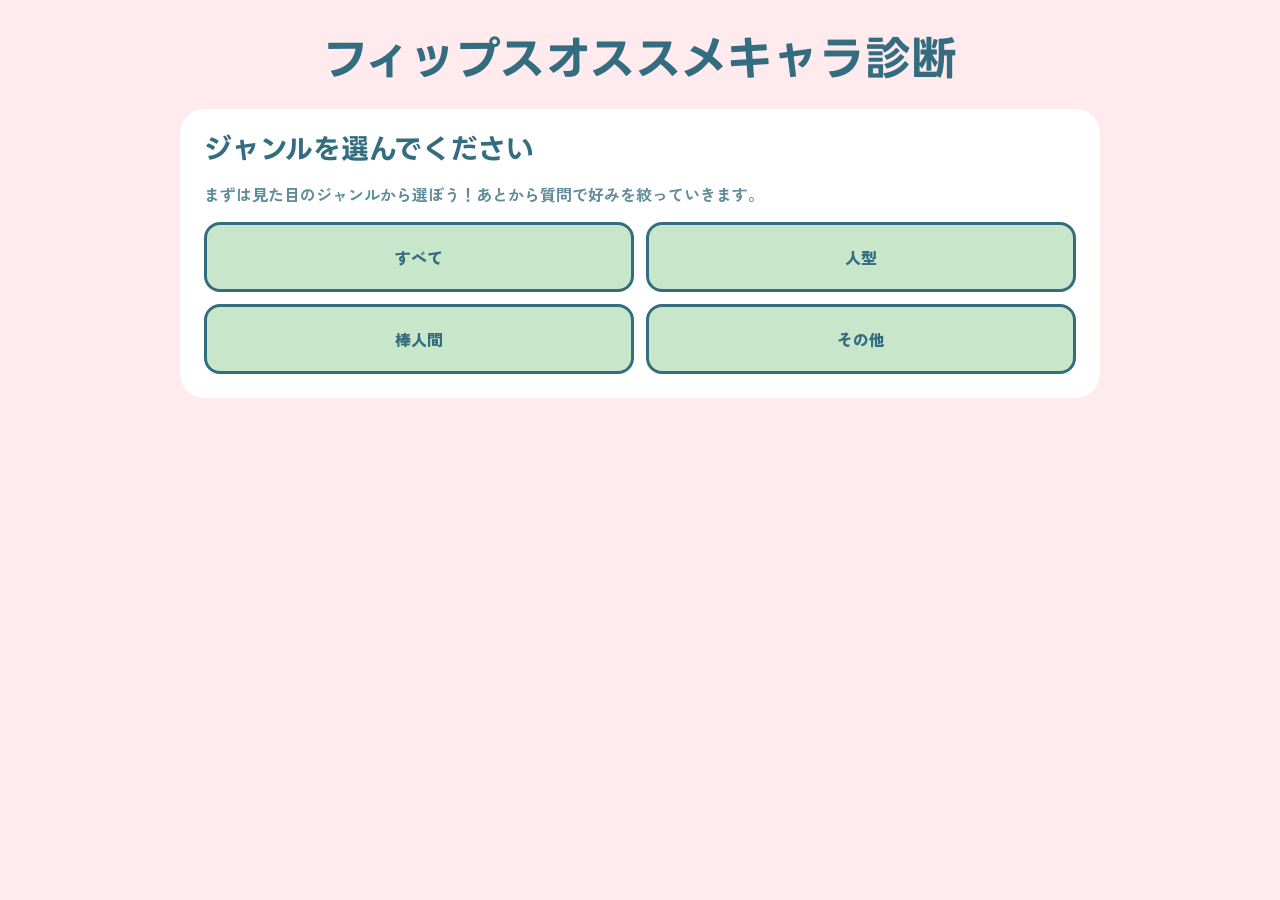
<file: index.html>
<!doctype html>
<html lang="ja">
<head>
<meta charset="utf-8">
<meta name="viewport" content="width=device-width,initial-scale=1">
<title>フィップスオススメキャラ診断</title>
<link rel="preconnect" href="https://fonts.googleapis.com">
<link rel="preconnect" href="https://fonts.gstatic.com" crossorigin>
<link href="https://fonts.googleapis.com/css2?family=LINE+Seed+JP:wght@800&family=Zen+Kaku+Gothic+New:wght@400;500;700;900&display=swap" rel="stylesheet">
<link rel="stylesheet" href="style.css">
</head>
<body>
<div id="app"></div>
<script src="script.js"></script>
</body>
</html>
</file>
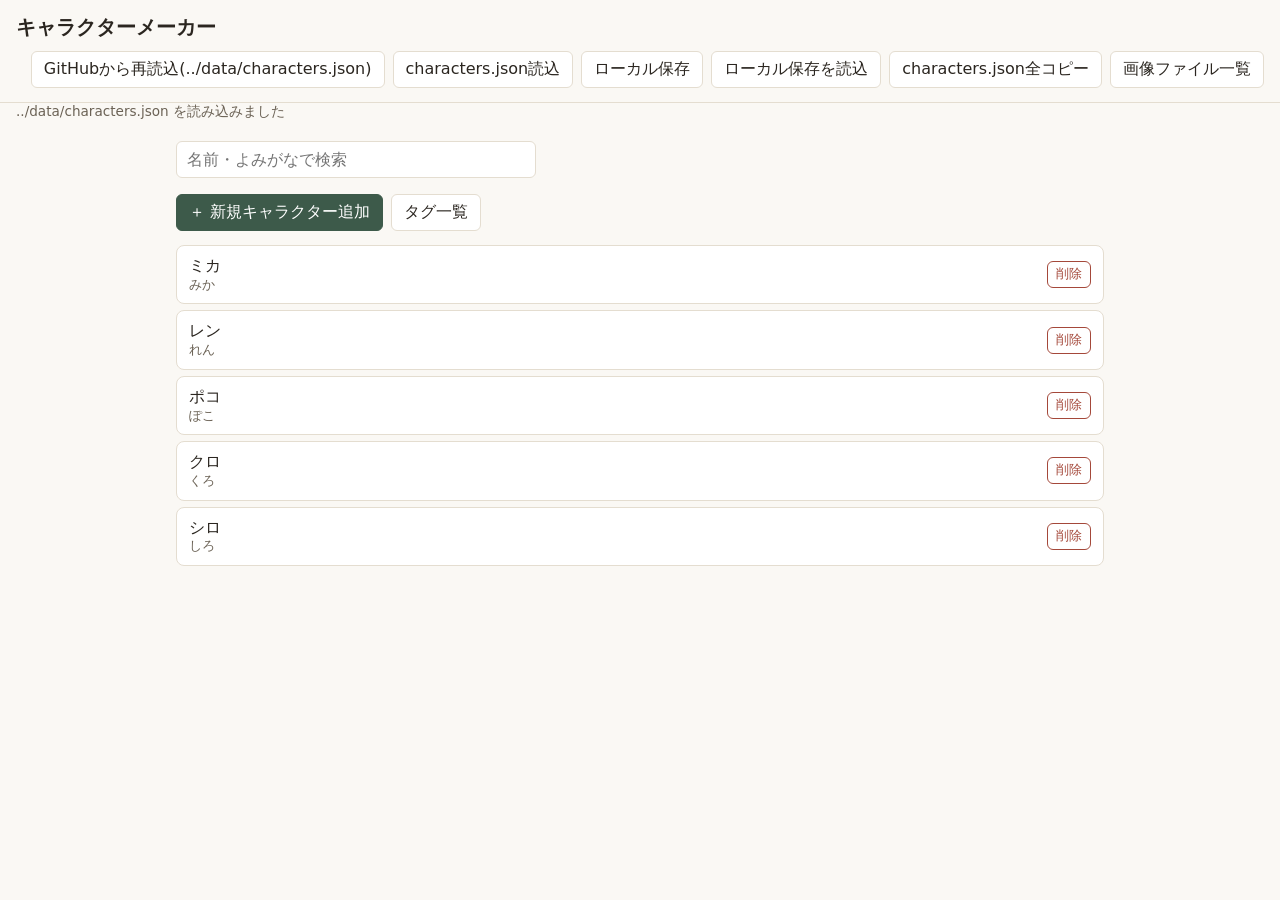
<file: data/character-maker.html>
<!DOCTYPE html>
<html lang="ja">
<head>
<meta charset="UTF-8">
<meta name="viewport" content="width=device-width, initial-scale=1, viewport-fit=cover">
<title>キャラクターメーカー</title>
<style>
:root{
  --bg:#faf8f4; --panel:#fff; --ink:#2b2620; --sub:#6b6255; --line:#e4ddd0;
  --accent:#3d5a4a; --accent-ink:#fff; --danger:#a4483a; --chip:#eef1ec;
  box-sizing:border-box; padding-top:env(safe-area-inset-top,0px); padding-bottom:env(safe-area-inset-bottom,0px);
}
@media (prefers-color-scheme: dark){
  :root:not([data-theme="light"]){
    --bg:#1c1a17; --panel:#262320; --ink:#ece6db; --sub:#a89f8e; --line:#3a352e;
    --accent:#7fae95; --accent-ink:#12211b; --danger:#e08a7a; --chip:#33302a;
  }
}
:root[data-theme="dark"]{
  --bg:#1c1a17; --panel:#262320; --ink:#ece6db; --sub:#a89f8e; --line:#3a352e;
  --accent:#7fae95; --accent-ink:#12211b; --danger:#e08a7a; --chip:#33302a;
}
*{box-sizing:border-box;}
html,body{margin:0;padding:0;background:var(--bg);color:var(--ink);font-family:"Hiragino Sans","Yu Gothic",system-ui,sans-serif;}
body{min-height:100%;}
h1{font-size:1.25rem;font-weight:600;margin:0;}
.topbar{position:sticky;top:env(safe-area-inset-top,0px);z-index:5;background:var(--bg);border-bottom:1px solid var(--line);padding:14px 16px;display:flex;flex-wrap:wrap;gap:10px;align-items:center;}
.toolrow{display:flex;flex-wrap:wrap;gap:8px;margin-left:auto;}
button{font:inherit;border:1px solid var(--line);background:var(--panel);color:var(--ink);padding:7px 12px;border-radius:6px;cursor:pointer;}
button:hover{border-color:var(--accent);}
button.primary{background:var(--accent);color:var(--accent-ink);border-color:var(--accent);}
button.danger{color:var(--danger);border-color:var(--danger);}
button.small{padding:4px 8px;font-size:.8rem;}
.file-btn{position:relative;overflow:hidden;}
.file-btn input{position:absolute;inset:0;opacity:0;cursor:pointer;}
main{max-width:960px;margin:0 auto;padding:20px 16px 60px;}
.status{font-size:.85rem;color:var(--sub);min-height:1.2em;padding:0 16px;}
.search{width:100%;max-width:360px;padding:8px 10px;border:1px solid var(--line);border-radius:6px;background:var(--panel);color:var(--ink);font:inherit;}
.list{display:flex;flex-direction:column;gap:6px;margin-top:14px;}
.list-item{display:flex;justify-content:space-between;align-items:center;padding:10px 12px;border:1px solid var(--line);border-radius:8px;background:var(--panel);}
.list-item:hover{border-color:var(--accent);}
.list-item .names{line-height:1.3;cursor:pointer;flex:1;}
.list-item .reading{font-size:.8rem;color:var(--sub);}
.view{display:none;}
.view.open{display:block;}
fieldset{border:1px solid var(--line);border-radius:8px;padding:14px;margin:0 0 16px;}
legend{padding:0 6px;font-size:.85rem;color:var(--sub);}
.grid2{display:grid;grid-template-columns:1fr 1fr;gap:10px;}
@media (max-width:600px){.grid2{grid-template-columns:1fr;}}
label{display:block;font-size:.8rem;color:var(--sub);margin-bottom:3px;margin-top:8px;}
input[type=text],input[type=number],textarea{width:100%;padding:7px 9px;border:1px solid var(--line);border-radius:6px;background:var(--panel);color:var(--ink);font:inherit;}
textarea{resize:vertical;min-height:70px;font-family:inherit;}
.pathrow{display:flex;gap:6px;}
.pathrow input{flex:1;}
.range-row{display:flex;align-items:center;gap:8px;}
.range-row input[type=range]{flex:1;}
.range-row output{width:2.2em;text-align:right;font-variant-numeric:tabular-nums;}
.tagfield{position:relative;}
.chips{display:flex;flex-wrap:wrap;gap:6px;margin:6px 0;}
.chip{background:var(--chip);border-radius:14px;padding:4px 8px 4px 10px;font-size:.85rem;display:flex;align-items:center;gap:6px;}
.chip button{border:none;background:none;padding:0 2px;color:var(--sub);cursor:pointer;font-size:.9rem;line-height:1;}
.suggest{position:absolute;left:0;right:0;top:100%;background:var(--panel);border:1px solid var(--line);border-radius:6px;margin-top:2px;max-height:220px;overflow-y:auto;z-index:10;box-shadow:0 4px 12px rgba(0,0,0,.12);}
.suggest div{padding:7px 10px;cursor:pointer;font-size:.9rem;}
.suggest div:hover,.suggest div.active{background:var(--chip);}
.suggest .newtag{color:var(--accent);}
.freelist{display:flex;flex-direction:column;gap:6px;margin-top:4px;}
.freelist .row{display:flex;gap:6px;}
.freelist .row input{flex:1;}
.actions{display:flex;gap:8px;margin-top:16px;flex-wrap:wrap;}
.modal-bg{display:none;position:fixed;inset:0;background:rgba(0,0,0,.4);align-items:center;justify-content:center;z-index:20;}
.modal-bg.open{display:flex;}
.modal{background:var(--panel);border-radius:10px;padding:20px;max-width:360px;width:90%;}
.hint{font-size:.75rem;color:var(--sub);margin-top:2px;}
hr.sep{border:none;border-top:1px solid var(--line);margin:18px 0;}
.tagrow{display:flex;gap:6px;align-items:center;padding:8px 10px;border:1px solid var(--line);border-radius:8px;background:var(--panel);margin-bottom:6px;}
.tagrow input{flex:1;}
</style>
</head>
<body>
<div class="topbar">
  <h1>キャラクターメーカー</h1>
  <div class="toolrow">
    <button id="githubReload">GitHubから再読込(../data/characters.json)</button>
    <button class="file-btn">characters.json読込<input type="file" id="loadChars" accept=".json"></button>
    <button id="localSave">ローカル保存</button>
    <button id="localLoad">ローカル保存を読込</button>
    <button id="copyChars">characters.json全コピー</button>
    <button id="imageFilesBtn">画像ファイル一覧</button>
  </div>
</div>
<div class="status" id="status"></div>

<main>
  <div class="view open" id="listView">
    <input class="search" id="searchBox" placeholder="名前・よみがなで検索">
    <div class="actions">
      <button class="primary" id="newCharBtn">＋ 新規キャラクター追加</button>
      <button id="tagListBtn">タグ一覧</button>
    </div>
    <div class="list" id="charList"></div>
  </div>

  <div class="view" id="editorView">
    <button id="backBtn">← 一覧へ戻る</button>
    <hr class="sep">
    <fieldset>
      <legend>基本情報</legend>
      <div class="grid2">
        <div><label>ID</label><input type="text" id="f_id"></div>
        <div><label>名前</label><input type="text" id="f_name"></div>
        <div><label>よみがな</label><input type="text" id="f_reading"></div>
        <div>
          <label>性別</label>
          <input type="text" id="f_gender" list="genderList">
          <datalist id="genderList"><option value="女性"><option value="男性"><option value="中性"><option value="その他"></datalist>
        </div>
        <div><label>身長</label><input type="text" id="f_height"></div>
        <div><label>年齢</label><input type="text" id="f_age"></div>
        <div>
          <label>立ち絵パス</label>
          <div class="pathrow tagfield" id="fullbodyWrap"><input type="text" id="f_fullbody" placeholder="ファイル名で検索..."></div>
        </div>
        <div>
          <label>バストアップパス</label>
          <div class="pathrow tagfield" id="bustWrap"><input type="text" id="f_bust" placeholder="ファイル名で検索..."></div>
        </div>
        <div><label>一人称</label><input type="text" id="f_firstPerson"></div>
        <div><label>二人称</label><div id="f_secondPerson" class="freelist"></div></div>
      </div>
      <label>好き</label><div id="f_likes" class="freelist"></div>
      <label>苦手</label><div id="f_dislikes" class="freelist"></div>
      <label>一言説明（結果画面用）</label><textarea id="f_description"></textarea>
      <label>詳細プロフィール</label><textarea id="f_longProfile" style="min-height:130px;"></textarea>
    </fieldset>

    <fieldset>
      <legend>外見</legend>
      <div id="appearanceFields"></div>
    </fieldset>

    <fieldset>
      <legend>性格</legend>
      <div id="personalitySliders"></div>
      <label>性格タグ</label>
      <div id="tagfield_personality_tags" class="tagfield"></div>
    </fieldset>

    <fieldset>
      <legend>善悪・立場</legend>
      <div class="range-row"><input type="range" id="f_alignment" min="-5" max="5" step="1"><output id="f_alignment_out"></output></div>
      <div class="hint">-5=悪 0=中立 +5=善</div>
    </fieldset>

    <fieldset>
      <legend>関係性</legend>
      <div id="tagfield_relationships" class="tagfield"></div>
    </fieldset>

    <fieldset>
      <legend>好きなもの（診断用タグ）</legend>
      <div id="tagfield_likesTags" class="tagfield"></div>
    </fieldset>

    <div class="actions">
      <button class="primary" id="saveCharBtn">保存</button>
      <button class="danger" id="deleteCharBtn">削除</button>
    </div>
  </div>

  <div class="view" id="tagListView">
    <button id="tagBackBtn">← 一覧へ戻る</button>
    <hr class="sep">
    <div class="hint" style="margin-bottom:10px;">現在いずれかのキャラクターで使われているタグの一覧です。名前を変更するとその場で全キャラクターに反映され、削除すると使用中の全キャラクターから取り除かれます。</div>
    <input class="search" id="tagSearchBox" placeholder="タグ名で検索">
    <div id="tagListBody" style="margin-top:14px;"></div>
  </div>
</main>

<div class="modal-bg" id="imageFilesModal">
  <div class="modal" style="max-width:420px;">
    <div class="hint" style="margin-bottom:8px;">../images/full ・ ../images/bust のファイルは自動では一覧取得できない仕様上の制約があるため、既にキャラクターで使われているファイル名は自動でサジェストに入ります。まだどのキャラクターにも使っていない画像を先行登録したい場合だけ、ここにファイル名を1行ずつ貼り付けてください。</div>
    <label>images/full のファイル名一覧</label><textarea id="fullFilesText" style="min-height:110px;"></textarea>
    <label>images/bust のファイル名一覧</label><textarea id="bustFilesText" style="min-height:110px;"></textarea>
    <div class="actions">
      <button class="primary" id="imageFilesSave">保存</button>
      <button id="imageFilesCancel">キャンセル</button>
    </div>
  </div>
</div>

<div class="modal-bg" id="delModal">
  <div class="modal">
    <p>このキャラクターを削除しますか？</p>
    <div class="actions">
      <button class="danger" id="delConfirm">削除する</button>
      <button id="delCancel">キャンセル</button>
    </div>
  </div>
</div>

<script>
// ---------- data (tags are plain Japanese strings, no internal IDs) ----------
let charactersData = { "characters":[
{"id":"mika","name":"ミカ","reading":"みか","images":{"fullbody":"images/full/mika.png","bust":"images/bust/mika.png"},"profile":{"gender":"女性","height":"165cm","age":"20歳","likes":["猫","甘いもの"],"dislikes":["虫"],"firstPerson":"私","secondPerson":["あなた"],"description":"自信家で面倒見のよい、ぱっつん髪の女性。","longProfile":"幼い頃から面倒見の良さで周りに頼られてきたタイプ。\n自分の意見にははっきり自信を持っているが、それを人に押し付けることはなく、困っている人がいると放っておけない。\n猫と甘いものに目がなく、休日はカフェで新作スイーツを開拓するのが密かな楽しみ。\n見た目はクールだが素は世話焼きで、後輩からは「厳しいけど頼れる先輩」として慕われている。"},"appearance":{"species":["人間"],"body":["高身長","細身","女性"],"face":["クール"],"hair":["ぱっつん","長髪"],"eyes":["ツリ目"],"clothing":["眼鏡"],"color":["青色","白色"],"other":["傷"]},"personality":{"EI":3,"NS":1,"TF":3,"PJ":2,"AT":4,"tags":["自信家","クール","面倒見がいい"]},"alignment":4,"relationships":["守ってくれる","頼れる"],"likesTags":["猫好き","甘いもの好き"]},
{"id":"ren","name":"レン","reading":"れん","images":{"fullbody":"images/full/ren.png","bust":"images/bust/ren.png"},"profile":{"gender":"男性","height":"180cm","age":"24歳","likes":["ゲーム","コーヒー"],"dislikes":["騒音"],"firstPerson":"俺","secondPerson":["お前"],"description":"無口でクールだが、信頼した相手には甘い青年。","longProfile":"口数は少なく、初対面ではとっつきにくいと思われがちだが、一度懐に入れた相手にはとことん甘い。\n騒がしい場所が苦手で、休みの日はひとりで喫茶店に入り浸ってコーヒーを飲みながらゲームの攻略情報を眺めている。\n信頼している相手のことは何があっても守ろうとする一面があり、そのギャップに気づいた人から慕われることが多い。"},"appearance":{"species":["人間"],"body":["高身長","細身","男性"],"face":["クール"],"hair":["短髪"],"eyes":["ツリ目"],"clothing":["黒い服"],"color":["黒色","青色"],"other":[]},"personality":{"EI":-3,"NS":1,"TF":4,"PJ":3,"AT":2,"tags":["クール","物静か","頼れる"]},"alignment":2,"relationships":["守ってくれる","パートナー気質"],"likesTags":["ゲーム好き","コーヒー好き"]},
{"id":"poko","name":"ポコ","reading":"ぽこ","images":{"fullbody":"images/full/poko.png","bust":"images/bust/poko.png"},"profile":{"gender":"不明","height":"145cm","age":"不明","likes":["猫","お祭り"],"dislikes":["静かな場所"],"firstPerson":"ぼく","secondPerson":["きみ"],"description":"元気いっぱいで人懐っこい、小柄な人外。","longProfile":"どこから来たのかは本人もよく分かっていないが、とにかく元気で人懐っこい。\n初対面の相手にもすぐしっぽを振って近づいていくので、警戒心という言葉とは無縁。\nお祭りと猫が大好きで、屋台の匂いを嗅ぎつけると誰よりも早く駆け出す。\n実は誰かに守られていると安心するタイプで、頼れる相手を見つけると一直線について回る。"},"appearance":{"species":["人外","人型人外"],"body":["小柄","かわいい"],"face":["かわいい"],"hair":["短髪"],"eyes":["丸目"],"clothing":["リボン"],"color":["黄色","緑色"],"other":["しっぽ"]},"personality":{"EI":5,"NS":3,"TF":1,"PJ":-2,"AT":1,"tags":["元気","人懐っこい","エネルギッシュ"]},"alignment":3,"relationships":["相棒気質","守られたい"],"likesTags":["猫好き","お祭り好き"]},
{"id":"kuro","name":"クロ","reading":"くろ","images":{"fullbody":"images/full/kuro.png","bust":"images/bust/kuro.png"},"profile":{"gender":"男性","height":"172cm","age":"29歳","likes":["酒場","勝負事"],"dislikes":["正義感の強い人"],"firstPerson":"俺","secondPerson":["あんた"],"description":"悪事も笑ってこなす、口の悪いヴィラン気質の男。","longProfile":"正義感の強い人間を見ると笑いたくなる、根っからのひねくれ者。\n酒場で賭け事に興じているのが一番落ち着く時間で、勝負事となると目の色が変わる。\n口は悪いが仲間内での面倒見は意外と良く、からかいながらも一度手を組んだ相手は最後まで見捨てない。\n傷だらけの過去については誰にも多くを語らない。"},"appearance":{"species":["人間"],"body":["筋肉","大人顔","男性"],"face":["イケメン","人相が悪い"],"hair":["短髪"],"eyes":["ツリ目"],"clothing":["コート","ピアス"],"color":["赤色","黒色"],"other":["傷"]},"personality":{"EI":2,"NS":2,"TF":4,"PJ":-1,"AT":3,"tags":["自信家","荒っぽい","遊び好き"]},"alignment":-4,"relationships":["からかい好き","ライバル気質"],"likesTags":["勝負事好き","酒場好き"]},
{"id":"shiro","name":"シロ","reading":"しろ","images":{"fullbody":"images/full/shiro.png","bust":"images/bust/shiro.png"},"profile":{"gender":"女性","height":"158cm","age":"18歳","likes":["本","紅茶"],"dislikes":["争い"],"firstPerson":"私","secondPerson":["あなた"],"description":"物静かで知的。困っている人を放っておけない少女。","longProfile":"人と話すよりも本を読んでいる時間の方が落ち着く、物静かな性格。\n紅茶を淹れながら静かに過ごすのが一番好きな時間だが、困っている人を見かけると自分から声をかけてしまう。\n争いごとは苦手で、誰かに守られている方が安心する反面、本人が思っている以上に周りをよく見て助けている。\n知的で丁寧な物腰から、年上の人にも可愛がられやすい。"},"appearance":{"species":["人間"],"body":["細身","童顔","女性"],"face":["かわいい"],"hair":["長髪","姫カット"],"eyes":["タレ目"],"clothing":["リボン","ドレス"],"color":["白色","ピンク色"],"other":[]},"personality":{"EI":-4,"NS":4,"TF":2,"PJ":4,"AT":-1,"tags":["物静か","優しい","知的"]},"alignment":5,"relationships":["守られたい","面倒見がいい"],"likesTags":["読書好き","紅茶好き"]}
]};

let editingChar = null;
let editingIsNew = false;
let fullFiles = [];
let bustFiles = [];
try{ fullFiles=JSON.parse(localStorage.getItem('charMaker_fullFiles')||'[]'); }catch(e){}
try{ bustFiles=JSON.parse(localStorage.getItem('charMaker_bustFiles')||'[]'); }catch(e){}

const APPEARANCE_CATS = [["species","種族"],["body","体格"],["face","人相"],["hair","髪型"],["eyes","目の形"],["clothing","服装・アクセ"],["color","色"],["other","その他"]];
const PERSONALITY_NUMS = [["EI","EI"],["NS","NS"],["TF","TF"],["PJ","PJ"],["AT","AT"]];
const TAG_ARRAY_PATHS = c => [c.appearance.species,c.appearance.body,c.appearance.face,c.appearance.hair,c.appearance.eyes,c.appearance.clothing,c.appearance.color,c.appearance.other,c.personality.tags,c.relationships,c.likesTags];

function showView(id){document.querySelectorAll('.view').forEach(v=>v.classList.remove('open'));document.getElementById(id).classList.add('open');}
function status(msg){document.getElementById('status').textContent=msg; setTimeout(()=>{if(document.getElementById('status').textContent===msg)document.getElementById('status').textContent='';},3500);}
function escapeHtml(s){return (s||'').replace(/[&<>"']/g,m=>({'&':'&amp;','<':'&lt;','>':'&gt;','"':'&quot;',"'":'&#39;'}[m]));}

// collect every distinct tag string currently in use anywhere
function getAllUsedTags(){
  const set=new Set();
  charactersData.characters.forEach(c=>TAG_ARRAY_PATHS(c).forEach(arr=>arr.forEach(t=>set.add(t))));
  return Array.from(set).sort((a,b)=>a.localeCompare(b,'ja'));
}

// ---------- character list ----------
function renderList(){
  const q=document.getElementById('searchBox').value.trim();
  const list=document.getElementById('charList');
  list.innerHTML='';
  charactersData.characters.forEach((c,i)=>{
    if(q && !c.name.includes(q) && !c.reading.includes(q)) return;
    const div=document.createElement('div');
    div.className='list-item';
    const nameEl=document.createElement('div'); nameEl.className='names';
    nameEl.innerHTML=`${escapeHtml(c.name)}<div class="reading">${escapeHtml(c.reading||'')}</div>`;
    nameEl.onclick=()=>openEditor(i);
    const delBtn=document.createElement('button'); delBtn.className='small danger'; delBtn.textContent='削除';
    delBtn.onclick=()=>{charactersData._editIndex=i; document.getElementById('delModal').classList.add('open');};
    div.appendChild(nameEl); div.appendChild(delBtn);
    list.appendChild(div);
  });
}
document.getElementById('searchBox').addEventListener('input',renderList);
document.getElementById('newCharBtn').onclick=()=>{
  editingIsNew=true;
  editingChar={id:"",name:"",reading:"",images:{fullbody:"",bust:""},profile:{gender:"",height:"",age:"",likes:[],dislikes:[],firstPerson:"",secondPerson:[],description:"",longProfile:""},appearance:{species:[],body:[],face:[],hair:[],eyes:[],clothing:[],color:[],other:[]},personality:{EI:0,NS:0,TF:0,PJ:0,AT:0,tags:[]},alignment:0,relationships:[],likesTags:[]};
  openEditorUI();
};
document.getElementById('backBtn').onclick=()=>{editingChar=null; showView('listView'); renderList();};

function openEditor(index){
  editingIsNew=false;
  editingChar=JSON.parse(JSON.stringify(charactersData.characters[index]));
  charactersData._editIndex=index;
  openEditorUI();
}

function openEditorUI(){
  showView('editorView');
  const c=editingChar;
  document.getElementById('f_id').value=c.id||'';
  document.getElementById('f_name').value=c.name||'';
  document.getElementById('f_reading').value=c.reading||'';
  document.getElementById('f_gender').value=c.profile.gender||'';
  document.getElementById('f_height').value=c.profile.height||'';
  document.getElementById('f_age').value=c.profile.age||'';
  document.getElementById('f_fullbody').value=(c.images&&c.images.fullbody)||'';
  document.getElementById('f_bust').value=(c.images&&c.images.bust)||'';
  document.getElementById('f_firstPerson').value=c.profile.firstPerson||'';
  document.getElementById('f_description').value=c.profile.description||'';
  document.getElementById('f_longProfile').value=c.profile.longProfile||'';
  renderFreelist('f_secondPerson', c.profile.secondPerson=c.profile.secondPerson||[]);
  renderFreelist('f_likes', c.profile.likes=c.profile.likes||[]);
  renderFreelist('f_dislikes', c.profile.dislikes=c.profile.dislikes||[]);

  const af=document.getElementById('appearanceFields'); af.innerHTML='';
  APPEARANCE_CATS.forEach(([key,label])=>{
    c.appearance[key]=c.appearance[key]||[];
    const wrap=document.createElement('div');
    wrap.innerHTML=`<label>${label}</label><div class="tagfield" id="tagfield_appearance_${key}"></div>`;
    af.appendChild(wrap);
    mountTagField(`tagfield_appearance_${key}`, c.appearance[key]);
  });

  // gender -> auto add matching body tag
  const genderEl=document.getElementById('f_gender');
  genderEl.onchange=()=>{
    c.profile.gender=genderEl.value;
    if((genderEl.value==='女性'||genderEl.value==='男性') && !c.appearance.body.includes(genderEl.value)){
      c.appearance.body.push(genderEl.value);
      mountTagField('tagfield_appearance_body', c.appearance.body);
    }
  };

  const ps=document.getElementById('personalitySliders'); ps.innerHTML='';
  PERSONALITY_NUMS.forEach(([key,label])=>{
    c.personality[key]=c.personality[key]||0;
    const row=document.createElement('div');
    row.innerHTML=`<label>${label}</label><div class="range-row"><input type="range" min="-5" max="5" step="1" id="f_p_${key}" value="${c.personality[key]}"><output id="f_p_${key}_out">${c.personality[key]}</output></div>`;
    ps.appendChild(row);
  });
  PERSONALITY_NUMS.forEach(([key])=>{
    const el=document.getElementById(`f_p_${key}`);
    el.addEventListener('input',()=>{document.getElementById(`f_p_${key}_out`).textContent=el.value;});
  });
  c.personality.tags=c.personality.tags||[];
  mountTagField('tagfield_personality_tags', c.personality.tags);

  document.getElementById('f_alignment').value=c.alignment||0;
  document.getElementById('f_alignment_out').textContent=c.alignment||0;
  document.getElementById('f_alignment').oninput=(e)=>{document.getElementById('f_alignment_out').textContent=e.target.value;};

  c.relationships=c.relationships||[];
  mountTagField('tagfield_relationships', c.relationships);
  c.likesTags=c.likesTags||[];
  mountTagField('tagfield_likesTags', c.likesTags);
}

function renderFreelist(containerId, arr){
  const el=document.getElementById(containerId);
  el.innerHTML='';
  arr.forEach((val,i)=>{
    const row=document.createElement('div'); row.className='row';
    const inp=document.createElement('input'); inp.type='text'; inp.value=val;
    inp.oninput=()=>{arr[i]=inp.value;};
    const rm=document.createElement('button'); rm.textContent='×'; rm.onclick=()=>{arr.splice(i,1);renderFreelist(containerId,arr);};
    row.appendChild(inp); row.appendChild(rm); el.appendChild(row);
  });
  const addBtn=document.createElement('button'); addBtn.textContent='＋ 追加'; addBtn.onclick=()=>{arr.push('');renderFreelist(containerId,arr);};
  el.appendChild(addBtn);
}

// ---------- tag input widget (tags = plain Japanese text, stored as-is) ----------
function mountTagField(containerId, arrRef){
  const el=document.getElementById(containerId);
  el.innerHTML='';
  const chips=document.createElement('div'); chips.className='chips';
  const inp=document.createElement('input'); inp.type='text'; inp.placeholder='タグを入力...';
  const sug=document.createElement('div'); sug.className='suggest'; sug.style.display='none';
  el.appendChild(chips); el.appendChild(inp); el.appendChild(sug);

  function renderChips(){
    chips.innerHTML='';
    arrRef.forEach((val,i)=>{
      const chip=document.createElement('span'); chip.className='chip';
      chip.innerHTML=`<span>${escapeHtml(val)}</span>`;
      const rm=document.createElement('button'); rm.textContent='×';
      rm.onclick=()=>{arrRef.splice(i,1);renderChips();};
      chip.appendChild(rm); chips.appendChild(chip);
    });
  }
  renderChips();

  function search(term){
    const t=term.trim();
    if(!t){sug.style.display='none';return;}
    const matches=getAllUsedTags().filter(tag=>tag.includes(t)).slice(0,20);
    sug.innerHTML='';
    matches.forEach(tag=>{
      const d=document.createElement('div');
      d.textContent=tag;
      d.onclick=()=>{ if(!arrRef.includes(tag))arrRef.push(tag); inp.value=''; sug.style.display='none'; renderChips(); };
      sug.appendChild(d);
    });
    if(!matches.includes(t)){
      const d2=document.createElement('div'); d2.className='newtag';
      d2.textContent=`＋「${t}」を新しいタグとして追加`;
      d2.onclick=()=>{ if(!arrRef.includes(t))arrRef.push(t); inp.value=''; sug.style.display='none'; renderChips(); };
      sug.appendChild(d2);
    }
    sug.style.display='block';
  }
  inp.addEventListener('input',()=>search(inp.value));
  inp.addEventListener('focus',()=>{if(inp.value)search(inp.value);});
  document.addEventListener('click',(e)=>{if(!el.contains(e.target))sug.style.display='none';});
}

// filenames already referenced by any character (auto-detected, no listing API needed)
function usedImageFilenames(field){
  const set=new Set();
  charactersData.characters.forEach(c=>{
    const p=c.images && c.images[field];
    if(p) set.add(p.split('/').pop());
  });
  return Array.from(set);
}

// ---------- image path autocomplete (suggests from registered GitHub filenames) ----------
function attachPathAutocomplete(inputId, wrapId, prefix, listGetter){
  const inp=document.getElementById(inputId);
  const wrap=document.getElementById(wrapId);
  const sug=document.createElement('div'); sug.className='suggest'; sug.style.display='none';
  wrap.appendChild(sug);
  function search(term){
    term=term.trim().toLowerCase();
    if(!term){sug.style.display='none';return;}
    const matches=listGetter().filter(f=>f.toLowerCase().includes(term)).slice(0,20);
    sug.innerHTML='';
    matches.forEach(f=>{
      const d=document.createElement('div'); d.textContent=f;
      d.onclick=()=>{ inp.value=prefix+f; sug.style.display='none'; };
      sug.appendChild(d);
    });
    sug.style.display=matches.length?'block':'none';
  }
  inp.addEventListener('input',()=>search(inp.value.split('/').pop()));
  inp.addEventListener('focus',()=>{if(inp.value)search(inp.value.split('/').pop());});
  document.addEventListener('click',(e)=>{if(!wrap.contains(e.target))sug.style.display='none';});
}
attachPathAutocomplete('f_fullbody','fullbodyWrap','images/full/',()=>Array.from(new Set([...usedImageFilenames('fullbody'),...fullFiles])));
attachPathAutocomplete('f_bust','bustWrap','images/bust/',()=>Array.from(new Set([...usedImageFilenames('bust'),...bustFiles])));

document.getElementById('imageFilesBtn').onclick=()=>{
  document.getElementById('fullFilesText').value=fullFiles.join('\n');
  document.getElementById('bustFilesText').value=bustFiles.join('\n');
  document.getElementById('imageFilesModal').classList.add('open');
};
document.getElementById('imageFilesCancel').onclick=()=>document.getElementById('imageFilesModal').classList.remove('open');
document.getElementById('imageFilesSave').onclick=()=>{
  fullFiles=document.getElementById('fullFilesText').value.split('\n').map(s=>s.trim()).filter(Boolean);
  bustFiles=document.getElementById('bustFilesText').value.split('\n').map(s=>s.trim()).filter(Boolean);
  try{
    localStorage.setItem('charMaker_fullFiles',JSON.stringify(fullFiles));
    localStorage.setItem('charMaker_bustFiles',JSON.stringify(bustFiles));
  }catch(e){}
  document.getElementById('imageFilesModal').classList.remove('open');
  status('画像ファイル一覧を保存しました');
};

// ---------- save / delete character ----------
document.getElementById('saveCharBtn').onclick=()=>{
  const c=editingChar;
  const newId=document.getElementById('f_id').value.trim();
  if(!newId){alert('IDを入力してください');return;}
  const dup=charactersData.characters.some((ch,i)=>ch.id===newId && i!==charactersData._editIndex);
  if(dup){alert('そのIDは既に使われています');return;}
  c.id=newId;
  c.name=document.getElementById('f_name').value.trim();
  c.reading=document.getElementById('f_reading').value.trim();
  c.images={fullbody:document.getElementById('f_fullbody').value.trim(),bust:document.getElementById('f_bust').value.trim()};
  c.profile.gender=document.getElementById('f_gender').value.trim();
  c.profile.height=document.getElementById('f_height').value.trim();
  c.profile.age=document.getElementById('f_age').value.trim();
  c.profile.firstPerson=document.getElementById('f_firstPerson').value.trim();
  c.profile.description=document.getElementById('f_description').value;
  c.profile.longProfile=document.getElementById('f_longProfile').value;
  PERSONALITY_NUMS.forEach(([key])=>{c.personality[key]=parseInt(document.getElementById(`f_p_${key}`).value,10);});
  c.alignment=parseInt(document.getElementById('f_alignment').value,10);
  if(editingIsNew){charactersData.characters.push(c);}
  else{charactersData.characters[charactersData._editIndex]=c;}
  status('保存しました（ローカル保存/全コピーで確定してください）');
  editingChar=null;
  showView('listView'); renderList();
};

document.getElementById('deleteCharBtn').onclick=()=>document.getElementById('delModal').classList.add('open');
document.getElementById('delCancel').onclick=()=>document.getElementById('delModal').classList.remove('open');
document.getElementById('delConfirm').onclick=()=>{
  charactersData.characters.splice(charactersData._editIndex,1);
  document.getElementById('delModal').classList.remove('open');
  editingChar=null;
  showView('listView'); renderList();
  status('削除しました');
};

// ---------- tag list view (derived from usage, no separate registry) ----------
document.getElementById('tagListBtn').onclick=()=>{showView('tagListView'); renderTagList();};
document.getElementById('tagBackBtn').onclick=()=>{showView('listView'); renderList();};
document.getElementById('tagSearchBox').addEventListener('input',renderTagList);

function renameTagEverywhere(oldVal,newVal){
  charactersData.characters.forEach(c=>{
    TAG_ARRAY_PATHS(c).forEach(arr=>{
      const idx=arr.indexOf(oldVal);
      if(idx>=0){ if(arr.includes(newVal)) arr.splice(idx,1); else arr[idx]=newVal; }
    });
  });
}
function deleteTagEverywhere(val){
  charactersData.characters.forEach(c=>{
    TAG_ARRAY_PATHS(c).forEach(arr=>{
      const idx=arr.indexOf(val);
      if(idx>=0)arr.splice(idx,1);
    });
  });
}

function renderTagList(){
  const q=document.getElementById('tagSearchBox').value.trim();
  const body=document.getElementById('tagListBody');
  body.innerHTML='';
  getAllUsedTags().filter(t=>!q||t.includes(q)).forEach(tag=>{
    const row=document.createElement('div'); row.className='tagrow';
    const inp=document.createElement('input'); inp.value=tag;
    const saveBtn=document.createElement('button'); saveBtn.className='small'; saveBtn.textContent='更新';
    saveBtn.onclick=()=>{
      const nv=inp.value.trim();
      if(!nv){alert('タグ名を入力してください');return;}
      if(nv!==tag){ renameTagEverywhere(tag,nv); status('タグ名を変更しました'); renderTagList(); }
    };
    const delBtn=document.createElement('button'); delBtn.className='small danger'; delBtn.textContent='削除';
    delBtn.onclick=()=>{
      if(!confirm(`タグ「${tag}」を削除しますか？使用中の全キャラクターからも削除されます。`))return;
      deleteTagEverywhere(tag);
      status('タグを削除しました');
      renderTagList();
    };
    row.appendChild(inp); row.appendChild(saveBtn); row.appendChild(delBtn);
    body.appendChild(row);
  });
}

// ---------- JSON management ----------
async function loadFromGithub(silent){
  try{
    const res=await fetch('../data/characters.json');
    if(res.ok){
      const data=await res.json();
      charactersData.characters=data.characters||[];
      renderList();
      status('../data/characters.json を読み込みました');
      return true;
    }
  }catch(e){}
  if(!silent) status('../data/characters.json を読み込めませんでした（このツールを実際にリポジトリへ配置してから開いてください）');
  return false;
}
document.getElementById('githubReload').onclick=()=>loadFromGithub(false);
document.getElementById('loadChars').addEventListener('change', async (e)=>{
  const f=e.target.files[0]; if(!f)return;
  try{
    const data=JSON.parse(await f.text());
    charactersData.characters=data.characters||[];
    renderList();
    status('characters.jsonを読み込みました');
  }catch(err){ alert('読み込みに失敗しました: '+err.message); }
});
document.getElementById('localSave').onclick=()=>{
  try{ localStorage.setItem('charMaker_data', JSON.stringify(charactersData)); status('ローカルに保存しました'); }
  catch(err){ status('ローカル保存に失敗しました'); }
};
document.getElementById('localLoad').onclick=()=>{
  try{
    const d=localStorage.getItem('charMaker_data');
    if(d){ const parsed=JSON.parse(d); charactersData.characters=parsed.characters||[]; }
    renderList();
    status('ローカル保存を読み込みました');
  }catch(err){ status('読み込みに失敗しました'); }
};
async function copyText(text,label){
  try{ await navigator.clipboard.writeText(text); status(label+'をコピーしました'); }
  catch(err){ prompt(label+'（自動コピーできませんでした。手動でコピーしてください）', text); }
}
document.getElementById('copyChars').onclick=()=>copyText(JSON.stringify({characters:charactersData.characters},null,2),'characters.json');

renderList();
loadFromGithub(true);
</script>
</body>
</html>
</file>
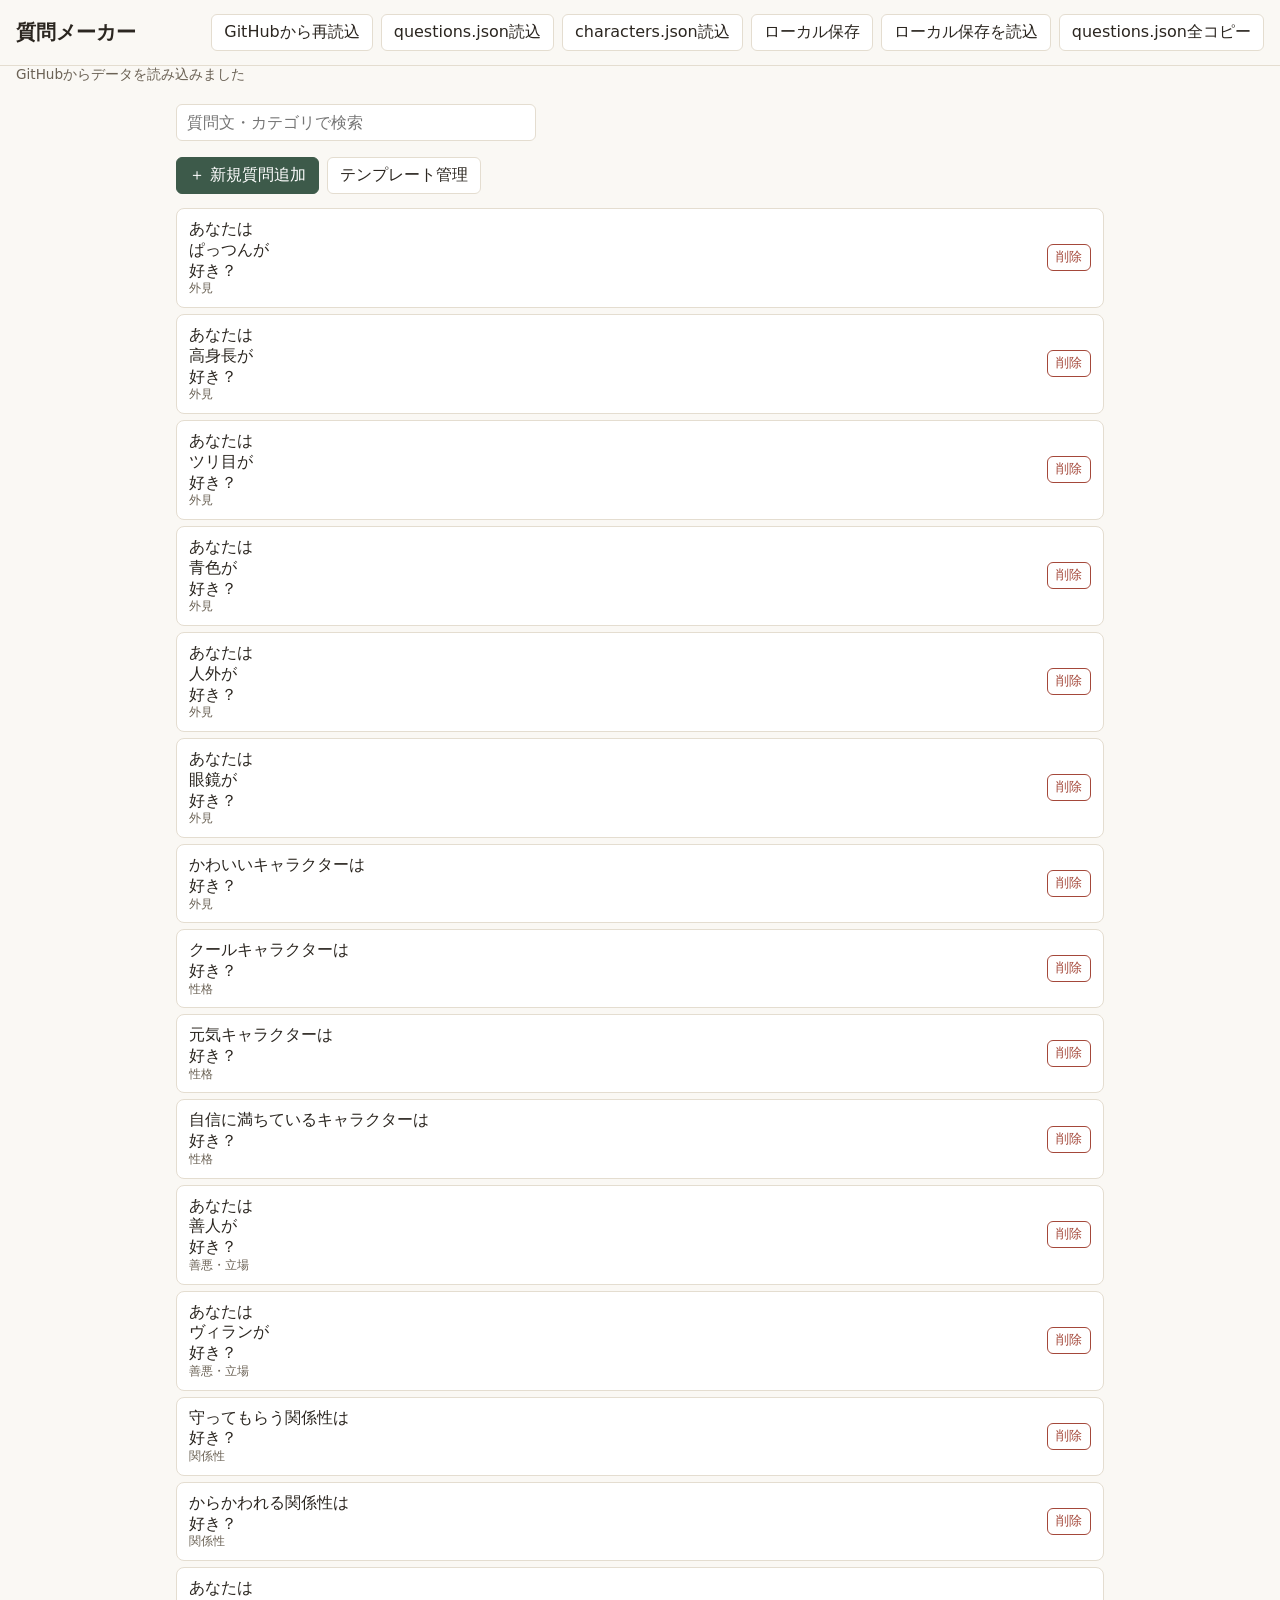
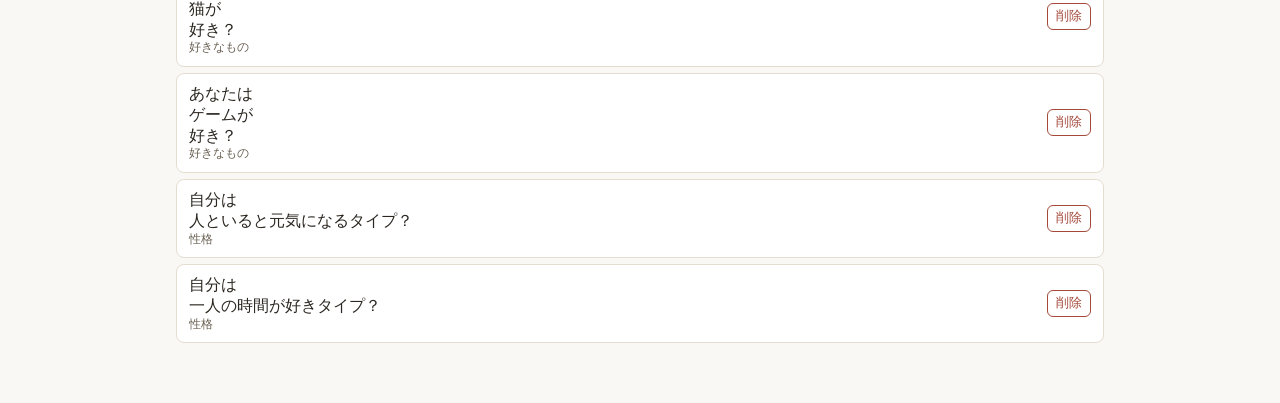
<file: tools/question-maker.html>
<!DOCTYPE html>
<html lang="ja">
<head>
<meta charset="UTF-8">
<meta name="viewport" content="width=device-width, initial-scale=1, viewport-fit=cover">
<title>質問メーカー</title>
<style>
:root{
  --bg:#faf8f4; --panel:#fff; --ink:#2b2620; --sub:#6b6255; --line:#e4ddd0;
  --accent:#3d5a4a; --accent-ink:#fff; --danger:#a4483a; --chip:#eef1ec;
  box-sizing:border-box; padding-top:env(safe-area-inset-top,0px); padding-bottom:env(safe-area-inset-bottom,0px);
}
@media (prefers-color-scheme: dark){
  :root:not([data-theme="light"]){
    --bg:#1c1a17; --panel:#262320; --ink:#ece6db; --sub:#a89f8e; --line:#3a352e;
    --accent:#7fae95; --accent-ink:#12211b; --danger:#e08a7a; --chip:#33302a;
  }
}
:root[data-theme="dark"]{
  --bg:#1c1a17; --panel:#262320; --ink:#ece6db; --sub:#a89f8e; --line:#3a352e;
  --accent:#7fae95; --accent-ink:#12211b; --danger:#e08a7a; --chip:#33302a;
}
*{box-sizing:border-box;}
html,body{margin:0;padding:0;background:var(--bg);color:var(--ink);font-family:"Hiragino Sans","Yu Gothic",system-ui,sans-serif;}
h1{font-size:1.25rem;font-weight:600;margin:0;}
.topbar{position:sticky;top:env(safe-area-inset-top,0px);z-index:5;background:var(--bg);border-bottom:1px solid var(--line);padding:14px 16px;display:flex;flex-wrap:wrap;gap:10px;align-items:center;}
.toolrow{display:flex;flex-wrap:wrap;gap:8px;margin-left:auto;}
button{font:inherit;border:1px solid var(--line);background:var(--panel);color:var(--ink);padding:7px 12px;border-radius:6px;cursor:pointer;}
button:hover{border-color:var(--accent);}
button.primary{background:var(--accent);color:var(--accent-ink);border-color:var(--accent);}
button.danger{color:var(--danger);border-color:var(--danger);}
button.small{padding:4px 8px;font-size:.8rem;}
.file-btn{position:relative;overflow:hidden;}
.file-btn input{position:absolute;inset:0;opacity:0;cursor:pointer;}
main{max-width:960px;margin:0 auto;padding:20px 16px 60px;}
.status{font-size:.85rem;color:var(--sub);min-height:1.2em;padding:0 16px;}
.search{width:100%;max-width:360px;padding:8px 10px;border:1px solid var(--line);border-radius:6px;background:var(--panel);color:var(--ink);font:inherit;}
.list{display:flex;flex-direction:column;gap:6px;margin-top:14px;}
.list-item{display:flex;justify-content:space-between;align-items:center;gap:10px;padding:10px 12px;border:1px solid var(--line);border-radius:8px;background:var(--panel);}
.list-item:hover{border-color:var(--accent);}
.list-item .qtext{line-height:1.3;cursor:pointer;flex:1;white-space:pre-line;}
.list-item .cat{font-size:.75rem;color:var(--sub);}
.view{display:none;}
.view.open{display:block;}
fieldset{border:1px solid var(--line);border-radius:8px;padding:14px;margin:0 0 16px;}
legend{padding:0 6px;font-size:.85rem;color:var(--sub);}
label{display:block;font-size:.8rem;color:var(--sub);margin-bottom:3px;margin-top:8px;}
input[type=text],input[type=number],textarea,select{width:100%;padding:7px 9px;border:1px solid var(--line);border-radius:6px;background:var(--panel);color:var(--ink);font:inherit;}
textarea{resize:vertical;min-height:70px;font-family:inherit;}
.radiorow{display:flex;gap:16px;margin-top:6px;}
.radiorow label{display:flex;align-items:center;gap:5px;font-size:.9rem;color:var(--ink);margin:0;}
.preview{background:var(--chip);border-radius:6px;padding:10px 12px;margin-top:8px;white-space:pre-line;font-size:.95rem;}
.tagfield{position:relative;}
.chips{display:flex;flex-wrap:wrap;gap:6px;margin:6px 0;}
.chip{background:var(--chip);border-radius:14px;padding:4px 8px 4px 10px;font-size:.85rem;display:flex;align-items:center;gap:6px;}
.chip button{border:none;background:none;padding:0 2px;color:var(--sub);cursor:pointer;font-size:.9rem;line-height:1;}
.suggest{position:absolute;left:0;right:0;top:100%;background:var(--panel);border:1px solid var(--line);border-radius:6px;margin-top:2px;max-height:220px;overflow-y:auto;z-index:10;box-shadow:0 4px 12px rgba(0,0,0,.12);}
.suggest div{padding:7px 10px;cursor:pointer;font-size:.9rem;}
.suggest div:hover{background:var(--chip);}
.suggest .newtag{color:var(--accent);}
.actions{display:flex;gap:8px;margin-top:16px;flex-wrap:wrap;}
.modal-bg{display:none;position:fixed;inset:0;background:rgba(0,0,0,.4);align-items:center;justify-content:center;z-index:20;}
.modal-bg.open{display:flex;}
.modal{background:var(--panel);border-radius:10px;padding:20px;max-width:360px;width:90%;}
.hint{font-size:.75rem;color:var(--sub);margin-top:2px;}
hr.sep{border:none;border-top:1px solid var(--line);margin:18px 0;}
.efftable{width:100%;border-collapse:collapse;margin-top:8px;font-size:.85rem;}
.efftable th,.efftable td{border:1px solid var(--line);padding:5px;text-align:center;}
.efftable input{padding:4px;width:100%;text-align:center;}
.efftable .targetcell{text-align:left;min-width:140px;}
.grid2{display:grid;grid-template-columns:1fr 1fr;gap:10px;}
@media (max-width:600px){.grid2{grid-template-columns:1fr;}}
</style>
</head>
<body>
<div class="topbar">
  <h1>質問メーカー</h1>
  <div class="toolrow">
    <button id="githubReload">GitHubから再読込</button>
    <button class="file-btn">questions.json読込<input type="file" id="loadQuestions" accept=".json"></button>
    <button class="file-btn">characters.json読込<input type="file" id="loadChars" accept=".json"></button>
    <button id="localSave">ローカル保存</button>
    <button id="localLoad">ローカル保存を読込</button>
    <button id="copyQuestions">questions.json全コピー</button>
  </div>
</div>
<div class="status" id="status"></div>

<main>
  <div class="view open" id="listView">
    <input class="search" id="searchBox" placeholder="質問文・カテゴリで検索">
    <div class="actions">
      <button class="primary" id="newQBtn">＋ 新規質問追加</button>
      <button id="templateBtn">テンプレート管理</button>
    </div>
    <div class="list" id="qList"></div>
  </div>

  <div class="view" id="editorView">
    <button id="backBtn">← 一覧へ戻る</button>
    <hr class="sep">
    <fieldset>
      <legend>質問文</legend>
      <div class="radiorow">
        <label><input type="radio" name="mode" id="mode_template" value="template"> テンプレートから作成</label>
        <label><input type="radio" name="mode" id="mode_free" value="free"> 自由入力</label>
      </div>
      <div id="templateArea">
        <label>テンプレート</label>
        <select id="f_templateNum"></select>
        <label>{word} に入れる語句</label>
        <div class="tagfield" id="tagfield_word"></div>
      </div>
      <div id="freeArea">
        <label>質問文（改行そのまま保存されます）</label>
        <textarea id="f_freeText" style="min-height:90px;"></textarea>
      </div>
      <label>プレビュー</label>
      <div class="preview" id="qPreview"></div>
    </fieldset>

    <fieldset>
      <legend>カテゴリ・対象タグ</legend>
      <label>カテゴリ</label>
      <select id="f_category">
        <option value="appearance">appearance（外見）</option>
        <option value="personality">personality（性格）</option>
        <option value="alignment">alignment（善悪・立場）</option>
        <option value="relationships">relationships（関係性）</option>
        <option value="likes">likes（好きなもの）</option>
      </select>
      <label>targetTags（診断計算に影響するタグ）</label>
      <div class="tagfield" id="tagfield_targetTags"></div>
    </fieldset>

    <fieldset>
      <legend>background（質問中に背景表示するキャラクターの選出条件）</legend>
      <label>カテゴリ</label>
      <select id="f_bgCategory">
        <option value="">（指定なし）</option>
        <option value="species">種族</option>
        <option value="body">体格</option>
        <option value="face">人相</option>
        <option value="hair">髪型</option>
        <option value="eyes">目の形</option>
        <option value="clothing">服装・アクセ</option>
        <option value="color">色</option>
        <option value="other">その他</option>
      </select>
      <label>タグ</label>
      <div class="tagfield" id="tagfield_bgTags"></div>
    </fieldset>

    <fieldset>
      <legend>effects（回答ごとの加減点／空欄はそのタグを変更しない）</legend>
      <div id="effectsTable"></div>
      <div class="actions"><button id="addEffectRow">＋ 対象タグ/属性を追加</button></div>
      <div class="hint">EI・NS・TF・PJ・AT・alignment は性格数値／善悪数値を直接動かせます。それ以外は好きな日本語タグを指定できます。</div>
    </fieldset>

    <div class="actions">
      <button class="primary" id="saveQBtn">保存</button>
      <button class="danger" id="deleteQBtn">削除</button>
    </div>
  </div>
</main>

<div class="modal-bg" id="delModal">
  <div class="modal">
    <p>この質問を削除しますか？</p>
    <div class="actions">
      <button class="danger" id="delConfirm">削除する</button>
      <button id="delCancel">キャンセル</button>
    </div>
  </div>
</div>

<script>
// ---------- reference character data (read-only, feeds tag suggestions) ----------
let refCharacters = [
{"appearance":{"species":["人間"],"body":["高身長","細身","女性"],"face":["クール"],"hair":["ぱっつん","長髪"],"eyes":["ツリ目"],"clothing":["眼鏡"],"color":["青色","白色"],"other":["傷"]},"personality":{"tags":["自信家","クール","面倒見がいい"]},"relationships":["守ってくれる","頼れる"],"likesTags":["猫好き","甘いもの好き"]},
{"appearance":{"species":["人間"],"body":["高身長","細身","男性"],"face":["クール"],"hair":["短髪"],"eyes":["ツリ目"],"clothing":["黒い服"],"color":["黒色","青色"],"other":[]},"personality":{"tags":["クール","物静か","頼れる"]},"relationships":["守ってくれる","パートナー気質"],"likesTags":["ゲーム好き","コーヒー好き"]},
{"appearance":{"species":["人外","人型人外"],"body":["小柄","かわいい"],"face":["かわいい"],"hair":["短髪"],"eyes":["丸目"],"clothing":["リボン"],"color":["黄色","緑色"],"other":["しっぽ"]},"personality":{"tags":["元気","人懐っこい","エネルギッシュ"]},"relationships":["相棒気質","守られたい"],"likesTags":["猫好き","お祭り好き"]},
{"appearance":{"species":["人間"],"body":["筋肉","大人顔","男性"],"face":["イケメン","人相が悪い"],"hair":["短髪"],"eyes":["ツリ目"],"clothing":["コート","ピアス"],"color":["赤色","黒色"],"other":["傷"]},"personality":{"tags":["自信家","荒っぽい","遊び好き"]},"relationships":["からかい好き","ライバル気質"],"likesTags":["勝負事好き","酒場好き"]},
{"appearance":{"species":["人間"],"body":["細身","童顔","女性"],"face":["かわいい"],"hair":["長髪","姫カット"],"eyes":["タレ目"],"clothing":["リボン","ドレス"],"color":["白色","ピンク色"],"other":[]},"personality":{"tags":["物静か","優しい","知的"]},"relationships":["守られたい","面倒見がいい"],"likesTags":["読書好き","紅茶好き"]}
];
const TAG_PATHS = c => [c.appearance.species,c.appearance.body,c.appearance.face,c.appearance.hair,c.appearance.eyes,c.appearance.clothing,c.appearance.color,c.appearance.other,c.personality.tags,c.relationships,c.likesTags];
function getAllUsedTags(){
  const set=new Set();
  refCharacters.forEach(c=>TAG_PATHS(c).forEach(arr=>(arr||[]).forEach(t=>set.add(t))));
  return Array.from(set).sort((a,b)=>a.localeCompare(b,'ja'));
}
const SPECIAL_ATTRS = ["EI","NS","TF","PJ","AT","alignment"];

// ---------- question data ----------
let questionsData = {
  "defaults":{"answerValues":{"yes":2,"mostlyYes":1,"neutral":0,"mostlyNo":-1,"no":-2}},
  "templates":{"1":"あなたは\n{word}が\n好き？","2":"{word}キャラクターは\n好き？","3":"自分は\n{word}タイプ？","4":"{word}されたい？","5":"{word}関係性は\n好き？"},
  "questions":[
    {"id":"q001","template":1,"word":"ぱっつん","category":"appearance","targetTags":["ぱっつん"]},
    {"id":"q002","template":1,"word":"高身長","category":"appearance","targetTags":["高身長"]},
    {"id":"q008","template":2,"word":"クール","category":"personality","targetTags":["クール"],"effects":{"yes":{"クール":2},"mostlyYes":{"クール":1},"neutral":{"クール":0},"mostlyNo":{"クール":-1},"no":{"クール":-2}}},
    {"id":"q011","template":1,"word":"善人","category":"alignment","targetTags":["善人"],"effects":{"yes":{"alignment":2},"mostlyYes":{"alignment":1},"neutral":{"alignment":0},"mostlyNo":{"alignment":-1},"no":{"alignment":-2}}},
    {"id":"q013","template":5,"word":"守ってもらう","category":"relationships","targetTags":["守られたい"]},
    {"id":"q015","template":1,"word":"猫","category":"likes","targetTags":["猫好き"]},
    {"id":"q017","template":3,"word":"人といると元気になる","category":"personality","targetTags":["EI"],"effects":{"yes":{"EI":2},"mostlyYes":{"EI":1},"neutral":{"EI":0},"mostlyNo":{"EI":-1},"no":{"EI":-2}}}
  ]
};

let editingQ=null, editingIsNew=false;
const ANSWER_LEVELS=[["yes","はい"],["mostlyYes","ややはい"],["neutral","どちらでも"],["mostlyNo","やや いいえ"],["no","いいえ"]];
const CAT_LABEL={appearance:"外見",personality:"性格",alignment:"善悪・立場",relationships:"関係性",likes:"好きなもの"};

function showView(id){document.querySelectorAll('.view').forEach(v=>v.classList.remove('open'));document.getElementById(id).classList.add('open');}
function status(msg){document.getElementById('status').textContent=msg; setTimeout(()=>{if(document.getElementById('status').textContent===msg)document.getElementById('status').textContent='';},3500);}
function escapeHtml(s){return (s||'').replace(/[&<>"']/g,m=>({'&':'&amp;','<':'&lt;','>':'&gt;','"':'&quot;',"'":'&#39;'}[m]));}

function renderQuestionText(q){
  if(q.template!=null){
    const tpl=questionsData.templates[String(q.template)]||'';
    return tpl.replace('{word}', q.word||'');
  }
  return q.text||'';
}

// ---------- list ----------
function renderList(){
  const q=document.getElementById('searchBox').value.trim();
  const list=document.getElementById('qList'); list.innerHTML='';
  questionsData.questions.forEach((item,i)=>{
    const text=renderQuestionText(item);
    if(q && !text.includes(q) && !item.category.includes(q)) return;
    const div=document.createElement('div'); div.className='list-item';
    const t=document.createElement('div'); t.className='qtext';
    t.innerHTML=`${escapeHtml(text)}<div class="cat">${CAT_LABEL[item.category]||item.category}</div>`;
    t.onclick=()=>openEditor(i);
    const del=document.createElement('button'); del.className='small danger'; del.textContent='削除';
    del.onclick=()=>{questionsData._editIndex=i; document.getElementById('delModal').classList.add('open');};
    div.appendChild(t); div.appendChild(del); list.appendChild(div);
  });
}
document.getElementById('searchBox').addEventListener('input',renderList);
document.getElementById('backBtn').onclick=()=>{editingQ=null; showView('listView'); renderList();};

document.getElementById('newQBtn').onclick=()=>{
  editingIsNew=true;
  editingQ={id:"",template:1,word:"",category:"appearance",targetTags:[],background:{category:"",tags:[]},effects:null};
  openEditorUI();
};
function openEditor(i){
  editingIsNew=false;
  editingQ=JSON.parse(JSON.stringify(questionsData.questions[i]));
  editingQ.background=editingQ.background||{category:"",tags:[]};
  questionsData._editIndex=i;
  openEditorUI();
}

// ---------- tag chip field (same pattern as character maker) ----------
function mountTagField(containerId, arrRef, onChange){
  const el=document.getElementById(containerId); el.innerHTML='';
  const chips=document.createElement('div'); chips.className='chips';
  const inp=document.createElement('input'); inp.type='text'; inp.placeholder='タグを入力...';
  const sug=document.createElement('div'); sug.className='suggest'; sug.style.display='none';
  el.appendChild(chips); el.appendChild(inp); el.appendChild(sug);
  function renderChips(){
    chips.innerHTML='';
    arrRef.forEach((val,i)=>{
      const chip=document.createElement('span'); chip.className='chip';
      chip.innerHTML=`<span>${escapeHtml(val)}</span>`;
      const rm=document.createElement('button'); rm.textContent='×';
      rm.onclick=()=>{arrRef.splice(i,1);renderChips(); if(onChange)onChange();};
      chip.appendChild(rm); chips.appendChild(chip);
    });
  }
  renderChips();
  function search(term){
    const t=term.trim();
    if(!t){sug.style.display='none';return;}
    const matches=getAllUsedTags().filter(tag=>tag.includes(t)).slice(0,20);
    sug.innerHTML='';
    matches.forEach(tag=>{
      const d=document.createElement('div'); d.textContent=tag;
      d.onclick=()=>{if(!arrRef.includes(tag))arrRef.push(tag); inp.value=''; sug.style.display='none'; renderChips(); if(onChange)onChange();};
      sug.appendChild(d);
    });
    if(!matches.includes(t)){
      const d2=document.createElement('div'); d2.className='newtag'; d2.textContent=`＋「${t}」を新しいタグとして追加`;
      d2.onclick=()=>{if(!arrRef.includes(t))arrRef.push(t); inp.value=''; sug.style.display='none'; renderChips(); if(onChange)onChange();};
      sug.appendChild(d2);
    }
    sug.style.display='block';
  }
  inp.addEventListener('input',()=>search(inp.value));
  inp.addEventListener('focus',()=>{if(inp.value)search(inp.value);});
  document.addEventListener('click',(e)=>{if(!el.contains(e.target))sug.style.display='none';});
}

// single-value tag/attribute input with suggestions (used for {word} and effect targets)
function mountSingleTagInput(inputEl, listGetter, onPick){
  const wrap=inputEl.parentElement;
  wrap.style.position='relative';
  const sug=document.createElement('div'); sug.className='suggest'; sug.style.display='none';
  wrap.appendChild(sug);
  function search(term){
    const t=term.trim();
    if(!t){sug.style.display='none';return;}
    const matches=listGetter().filter(x=>x.includes(t)).slice(0,20);
    sug.innerHTML='';
    matches.forEach(x=>{
      const d=document.createElement('div'); d.textContent=x;
      d.onclick=()=>{inputEl.value=x; sug.style.display='none'; if(onPick)onPick(x);};
      sug.appendChild(d);
    });
    sug.style.display=matches.length?'block':'none';
  }
  inputEl.addEventListener('input',()=>{search(inputEl.value); if(onPick)onPick(inputEl.value);});
  inputEl.addEventListener('focus',()=>{if(inputEl.value)search(inputEl.value);});
  document.addEventListener('click',(e)=>{if(!wrap.contains(e.target))sug.style.display='none';});
}

function updatePreview(){
  const mode=document.getElementById('mode_template').checked?'template':'free';
  let text='';
  if(mode==='template'){
    const tpl=questionsData.templates[document.getElementById('f_templateNum').value]||'';
    text=tpl.replace('{word}', editingQ.word||'');
  }else{
    text=document.getElementById('f_freeText').value;
  }
  document.getElementById('qPreview').textContent=text||'(未入力)';
}

function openEditorUI(){
  showView('editorView');
  const q=editingQ;
  const isTemplate = q.template!=null;
  document.getElementById('mode_template').checked=isTemplate;
  document.getElementById('mode_free').checked=!isTemplate;
  document.getElementById('templateArea').style.display=isTemplate?'block':'none';
  document.getElementById('freeArea').style.display=isTemplate?'none':'block';

  const sel=document.getElementById('f_templateNum'); sel.innerHTML='';
  Object.keys(questionsData.templates).forEach(num=>{
    const opt=document.createElement('option'); opt.value=num;
    opt.textContent=`${num}: ${questionsData.templates[num].replace(/\n/g,' / ')}`;
    sel.appendChild(opt);
  });
  sel.value=isTemplate?String(q.template):Object.keys(questionsData.templates)[0];
  sel.onchange=updatePreview;

  const wordInp=document.getElementById('tagfield_word'); wordInp.innerHTML='';
  const wi=document.createElement('input'); wi.type='text'; wi.value=q.word||''; wordInp.appendChild(wi);
  mountSingleTagInput(wi, ()=>getAllUsedTags(), (val)=>{q.word=val; updatePreview();});
  wi.addEventListener('input',()=>{q.word=wi.value; updatePreview();});

  document.getElementById('f_freeText').value=q.text||'';
  document.getElementById('f_freeText').oninput=updatePreview;

  document.getElementById('mode_template').onchange=()=>{document.getElementById('templateArea').style.display='block';document.getElementById('freeArea').style.display='none';updatePreview();};
  document.getElementById('mode_free').onchange=()=>{document.getElementById('templateArea').style.display='none';document.getElementById('freeArea').style.display='block';updatePreview();};

  document.getElementById('f_category').value=q.category||'appearance';
  q.targetTags=q.targetTags||[];
  mountTagField('tagfield_targetTags', q.targetTags, syncEffectsFromTargetTags);

  document.getElementById('f_bgCategory').value=(q.background&&q.background.category)||'';
  q.background=q.background||{category:'',tags:[]};
  q.background.tags=q.background.tags||[];
  mountTagField('tagfield_bgTags', q.background.tags);

  q._effectsRows = effectsObjToRows(q.effects);
  syncEffectsFromTargetTags();
  renderEffectsTable();

  updatePreview();
}

function syncEffectsFromTargetTags(){
  if(!editingQ) return;
  editingQ._effectsRows = editingQ._effectsRows || [];
  const existing=new Set(editingQ._effectsRows.map(r=>r.target));
  (editingQ.targetTags||[]).forEach(tag=>{
    if(!tag || existing.has(tag)) return;
    editingQ._effectsRows.push({target:tag,yes:2,mostlyYes:1,neutral:0,mostlyNo:-1,no:-2});
    existing.add(tag);
  });
  renderEffectsTable();
}

function effectsObjToRows(effects){
  if(!effects) return [];
  const targets=new Set();
  ANSWER_LEVELS.forEach(([k])=>Object.keys(effects[k]||{}).forEach(t=>targets.add(t)));
  return Array.from(targets).map(target=>{
    const row={target};
    ANSWER_LEVELS.forEach(([k])=>{row[k]=(effects[k]&&effects[k][target]!=null)?effects[k][target]:'';});
    return row;
  });
}
function renderEffectsTable(){
  const wrap=document.getElementById('effectsTable'); wrap.innerHTML='';
  if(editingQ._effectsRows.length===0){wrap.innerHTML='<div class="hint">対象タグ/属性が未追加です。</div>';return;}
  const table=document.createElement('table'); table.className='efftable';
  const thead=document.createElement('tr');
  thead.innerHTML='<th>対象</th>'+ANSWER_LEVELS.map(([,l])=>`<th>${l}</th>`).join('')+'<th></th>';
  table.appendChild(thead);
  editingQ._effectsRows.forEach((row,ri)=>{
    const tr=document.createElement('tr');
    const td0=document.createElement('td'); td0.className='targetcell';
    const inp=document.createElement('input'); inp.type='text'; inp.value=row.target;
    td0.appendChild(inp);
    mountSingleTagInput(inp, ()=>[...SPECIAL_ATTRS,...getAllUsedTags()], (val)=>{row.target=val;});
    inp.addEventListener('input',()=>{row.target=inp.value;});
    tr.appendChild(td0);
    ANSWER_LEVELS.forEach(([k])=>{
      const td=document.createElement('td');
      const ni=document.createElement('input'); ni.type='number'; ni.value=row[k];
      ni.oninput=()=>{row[k]=ni.value;};
      td.appendChild(ni); tr.appendChild(td);
    });
    const tdx=document.createElement('td');
    const rm=document.createElement('button'); rm.className='small danger'; rm.textContent='×';
    rm.onclick=()=>{editingQ._effectsRows.splice(ri,1); renderEffectsTable();};
    tdx.appendChild(rm); tr.appendChild(tdx);
    table.appendChild(tr);
  });
  wrap.appendChild(table);
}
document.getElementById('addEffectRow').onclick=()=>{editingQ._effectsRows.push({target:'',yes:'',mostlyYes:'',neutral:'',mostlyNo:'',no:''}); renderEffectsTable();};

// ---------- save / delete ----------
document.getElementById('saveQBtn').onclick=()=>{
  const q=editingQ;
  q.id = q.id || ('q'+String(Date.now()).slice(-6));
  const isTemplate=document.getElementById('mode_template').checked;
  if(isTemplate){
    q.template=parseInt(document.getElementById('f_templateNum').value,10);
    delete q.text;
  }else{
    q.text=document.getElementById('f_freeText').value;
    delete q.template; delete q.word;
  }
  q.category=document.getElementById('f_category').value;
  q.background.category=document.getElementById('f_bgCategory').value;
  if(!q.background.category && q.background.tags.length===0) delete q.background;

  const effects={yes:{},mostlyYes:{},neutral:{},mostlyNo:{},no:{}};
  let any=false;
  q._effectsRows.forEach(row=>{
    if(!row.target) return;
    ANSWER_LEVELS.forEach(([k])=>{
      if(row[k]!==''&&row[k]!=null){effects[k][row.target]=Number(row[k]); any=true;}
    });
  });
  if(any) q.effects=effects; else delete q.effects;
  delete q._effectsRows;

  if(editingIsNew){questionsData.questions.push(q);}
  else{questionsData.questions[questionsData._editIndex]=q;}
  status('保存しました（ローカル保存/全コピーで確定してください）');
  editingQ=null; showView('listView'); renderList();
};
document.getElementById('deleteQBtn').onclick=()=>document.getElementById('delModal').classList.add('open');
document.getElementById('delCancel').onclick=()=>document.getElementById('delModal').classList.remove('open');
document.getElementById('delConfirm').onclick=()=>{
  questionsData.questions.splice(questionsData._editIndex,1);
  document.getElementById('delModal').classList.remove('open');
  editingQ=null; showView('listView'); renderList();
  status('削除しました');
};

// ---------- template management (lightweight) ----------
document.getElementById('templateBtn').addEventListener('click',()=>{
  questionsData.templates = questionsData.templates || {};
  const lines=Object.entries(questionsData.templates)
    .map(([n,t])=>`${n}: ${String(t).replace(/\n/g,'\\n')}`).join('\n');
  const input=prompt(
    '現在のテンプレート一覧（確認用）。\n新しいテンプレートを追加・更新する場合は「番号,テンプレート文」の形式で入力してください。\n{word}を必ず含めてください。改行は \\n と入力できます。\n\n'+(lines||'（登録なし）'),
    ''
  );
  if(input===null || input.trim()==='') return;
  const idx=input.indexOf(',');
  if(idx<0){alert('形式が正しくありません。\n例：6,あなたは\n{word}が\n好き？');return;}
  const num=input.slice(0,idx).trim();
  const text=input.slice(idx+1).replace(/\\n/g,'\n');
  if(!num || !text.includes('{word}')){alert('番号と{word}を含む文を入力してください');return;}
  questionsData.templates[num]=text;
  status(`テンプレート${num}を追加/更新しました`);
});

// ---------- JSON management ----------
async function loadFromGithub(silent){
  let ok1=false, ok2=false;
  try{
    const res=await fetch('../data/questions.json');
    if(res.ok){ const data=await res.json(); Object.assign(questionsData, data); renderList(); ok1=true; }
  }catch(e){}
  try{
    const res2=await fetch('../data/characters.json');
    if(res2.ok){ const data2=await res2.json(); refCharacters=data2.characters||refCharacters; ok2=true; }
  }catch(e){}
  if(ok1||ok2) status('GitHubからデータを読み込みました');
  else if(!silent) status('GitHubからの読込に失敗しました（このツールを実際にリポジトリへ配置してから開いてください）');
}
document.getElementById('githubReload').onclick=()=>loadFromGithub(false);

document.getElementById('loadQuestions').addEventListener('change', async (e)=>{
  const f=e.target.files[0]; if(!f)return;
  try{ const data=JSON.parse(await f.text()); Object.assign(questionsData, data); renderList(); status('questions.jsonを読み込みました'); }
  catch(err){ alert('読み込みに失敗しました: '+err.message); }
});
document.getElementById('loadChars').addEventListener('change', async (e)=>{
  const f=e.target.files[0]; if(!f)return;
  try{ const data=JSON.parse(await f.text()); refCharacters=data.characters||[]; status('characters.jsonを読み込みました（タグ候補を更新）'); }
  catch(err){ alert('読み込みに失敗しました: '+err.message); }
});
document.getElementById('localSave').onclick=()=>{
  try{ localStorage.setItem('qMaker_data', JSON.stringify(questionsData)); status('ローカルに保存しました'); }
  catch(err){ status('ローカル保存に失敗しました'); }
};
document.getElementById('localLoad').onclick=()=>{
  try{ const d=localStorage.getItem('qMaker_data'); if(d){Object.assign(questionsData, JSON.parse(d));} renderList(); status('ローカル保存を読み込みました'); }
  catch(err){ status('読み込みに失敗しました'); }
};
async function copyText(text,label){
  try{
    if(navigator.clipboard && window.isSecureContext){
      await navigator.clipboard.writeText(text);
      status(label+'をコピーしました');
      return;
    }
  }catch(err){}
  const ta=document.createElement('textarea');
  ta.value=text; ta.style.position='fixed'; ta.style.left='-9999px';
  document.body.appendChild(ta); ta.focus(); ta.select();
  let ok=false;
  try{ok=document.execCommand('copy');}catch(err){}
  ta.remove();
  if(ok){status(label+'をコピーしました');return;}
  prompt(label+'（自動コピーできませんでした。手動で全選択してコピーしてください）', text);
}
document.getElementById('copyQuestions').addEventListener('click',()=>copyText(JSON.stringify({defaults:questionsData.defaults,templates:questionsData.templates,questions:questionsData.questions},null,2),'questions.json'));

renderList();
loadFromGithub(true);
</script>
</body>
</html>
</file>
<file: style.css>
*{box-sizing:border-box}body{margin:0;background:#ffebee;color:#336d7f;font-family:"Zen Kaku Gothic New",sans-serif;font-weight:700}button{font:inherit;color:inherit;border:0;cursor:pointer}.app-shell{min-height:100vh;padding:28px 18px 42px;display:flex;justify-content:center}.screen{width:min(920px,100%)}.brand{font-family:"LINE Seed JP",sans-serif;font-size:clamp(28px,5vw,46px);text-align:center;margin:4px 0 26px}.panel{background:#fff;border:0;border-radius:24px;padding:24px;box-shadow:none}.title{font-family:"LINE Seed JP",sans-serif;font-size:28px;margin:0 0 18px}.muted{opacity:.78}.genre-grid,.answer-grid{display:grid;gap:12px}.genre-grid{grid-template-columns:repeat(2,1fr)}.answer-grid{grid-template-columns:repeat(5,1fr)}.choice{min-height:70px;padding:12px;border:3px solid #336d7f;border-radius:16px;background:#c8e6c9;font-weight:900}.choice:hover{transform:translateY(-2px);background:#66bb6a}.question-wrap{position:relative;height:560px;overflow:hidden;border-radius:22px;background:#f7fff8;border:0}.ghost{position:absolute;right:-2%;top:-12%;bottom:-12%;width:68%;display:flex;justify-content:flex-end;align-items:flex-end;opacity:.18;pointer-events:none;overflow:visible}.ghost img{height:124%;width:auto;max-width:none;object-fit:contain;object-position:right bottom}.question-content{position:relative;z-index:1;height:100%;display:flex;flex-direction:column;justify-content:space-between;align-items:center;padding:32px}.question{font-family:"LINE Seed JP",sans-serif;font-size:clamp(26px,5.4vw,50px);line-height:1.4;text-align:center;white-space:pre-line;margin:0;height:280px;display:flex;align-items:center;justify-content:center;overflow:hidden}.progress{font-size:14px;margin-bottom:12px}.answers{width:100%;height:130px;flex:0 0 130px;display:flex;align-items:center}.answer-grid .choice{background:#fff}.answer-grid .choice:nth-child(3){background:#c8e6c9}.result-top{display:grid;grid-template-columns:1.05fr .95fr;gap:22px;align-items:stretch}.winner-art{min-height:480px;border-radius:20px;background:transparent;border:0;display:flex;align-items:end;justify-content:center;overflow:hidden}.winner-art img{max-width:100%;max-height:520px;object-fit:contain}.result-info{display:flex;flex-direction:column;justify-content:center}.percent{font-family:"LINE Seed JP";font-size:58px;line-height:1}.rank-list{display:grid;gap:10px;margin-top:20px}.rank{display:grid;grid-template-columns:72px 1fr 74px;align-items:center;gap:10px;padding:10px;border:2px solid #c8e6c9;border-radius:14px;background:#fff}.rank img{width:72px;height:72px;object-fit:cover;border-radius:10px;background:#f7fff8}.rank .p{font-family:"LINE Seed JP";text-align:right}.actions{display:flex;gap:10px;flex-wrap:wrap;margin-top:20px}.primary,.secondary{padding:13px 20px;border-radius:14px;border:3px solid #336d7f;font-weight:900}.primary{background:#66bb6a}.secondary{background:#fff}.detail{display:grid;grid-template-columns:1fr 1fr;gap:20px}.detail-art{background:transparent;border:0;border-radius:18px;display:flex;align-items:end;justify-content:center;min-height:520px;overflow:hidden}.detail-art img{max-width:100%;max-height:560px;object-fit:contain}.profile dl{display:grid;grid-template-columns:90px 1fr;gap:8px;margin:0}.profile dt{font-weight:900}.profile dd{margin:0}.chips{display:flex;flex-wrap:wrap;gap:7px}.chip{padding:5px 9px;border-radius:999px;background:#c8e6c9}.log-list{display:grid;gap:26px}.log-block{display:grid;gap:16px}.log-block-head{padding-bottom:6px;border-bottom:2px solid #c8e6c9}.log-entry{border-bottom:1px solid #ffebee;padding-bottom:16px}.log-index{font-family:"LINE Seed JP",sans-serif;font-size:24px}.log-entry-body{display:flex;align-items:flex-start;gap:14px;margin:8px 0 12px}.log-bg-thumb{width:96px;height:96px;object-fit:cover;border-radius:14px;background:#f7fff8;flex:0 0 96px}.log-bg-thumb--empty{background:#f7fff8}.log-entry-text{flex:1;padding-top:4px}.log-question{font-size:20px;line-height:1.4;margin-bottom:8px}.log-answer{text-align:right;font-weight:900}.pill-btn{display:inline-block;padding:10px 16px;border-radius:999px;background:#66bb6a;color:#fff;font-weight:900}.error{padding:20px;background:#fff;border:3px solid #336d7f;border-radius:18px}@media(max-width:700px){.answer-grid{grid-template-columns:1fr 1fr}.result-top,.detail{grid-template-columns:1fr}.winner-art,.detail-art{min-height:360px}.winner-art img,.detail-art img{max-height:360px}.genre-grid{grid-template-columns:1fr}.question-wrap{height:520px}.question{height:250px;font-size:clamp(24px,7vw,40px)}}

.result-reading,.detail-reading{font-size:14px;opacity:.7;margin-bottom:0}.match-features{margin-top:18px}.match-features ul{margin:8px 0 0;padding-left:20px}.rank.clickable{cursor:pointer}.rank.clickable:hover{background:#f7fff8}.long-profile{white-space:pre-line;line-height:1.8;font-weight:500}
</file>
